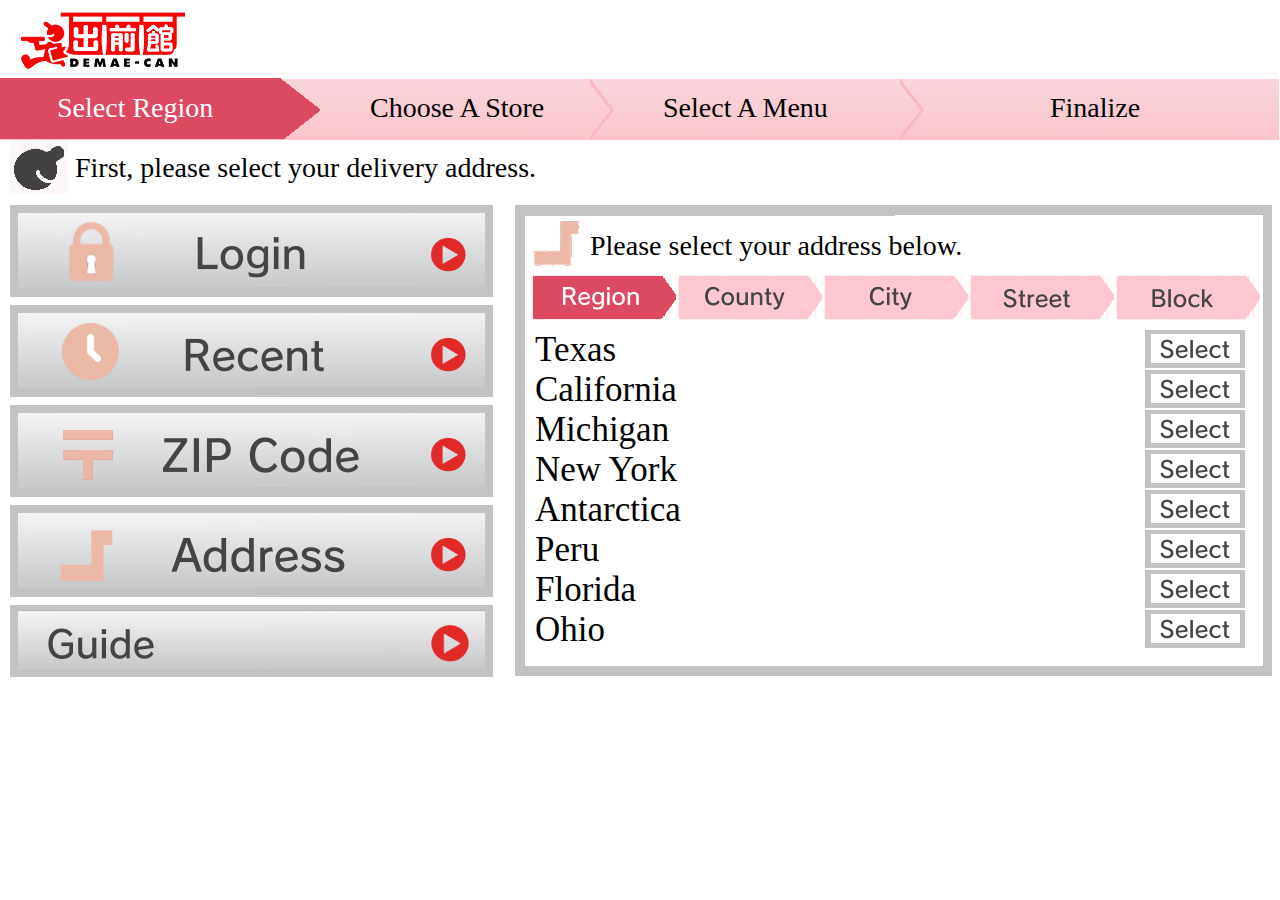
<file: index.html>
<!DOCTYPE html>
<html>
<head>
  <title>Demae-Can for Wii U</title>
  <link rel="stylesheet" href="address.css">
</head>
<body>

<div style="position:absolute; font-size:28px; left:75px; top:152px; z-index: 1;">
    First, please select your delivery address.
</div>

<div style="position:absolute; color:white; font-size:28px; left:57px; top:92px; z-index: 1;">
    Select Region
</div>

<div style="position:absolute; font-size:28px; left:370px; top:92px; z-index: 1;">
    Choose A Store
</div>

<div style="position:absolute; font-size:28px; left:663px; top:92px; z-index: 1;">
    Select A Menu
</div>

<div style="position:absolute; font-size:28px; left:1050px; top:92px; z-index: 1;">
    Finalize
</div>

<div style="position:absolute; font-size:28px; left:590px; top:230px; z-index: 1;">
    Please select your address below.
</div>

<div style="position:absolute; font-size:35px; left:535px; top:330px; z-index: 1;">
    Texas
</div>

<div style="position:absolute; font-size:35px; left:535px; top:370px; z-index: 1;">
    California
</div>

<div style="position:absolute; font-size:35px; left:535px; top:410px; z-index: 1;">
    Michigan
</div>

<div style="position:absolute; font-size:35px; left:535px; top:450px; z-index: 1;">
    New York
</div>

<div style="position:absolute; font-size:35px; left:535px; top:490px; z-index: 1;">
    Antarctica
</div>

<div style="position:absolute; font-size:35px; left:535px; top:530px; z-index: 1;">
    Peru
</div>

<div style="position:absolute; font-size:35px; left:535px; top:570px; z-index: 1;">
    Florida
</div>

<div style="position:absolute; font-size:35px; left:535px; top:610px; z-index: 1;">
    Ohio
</div>

<img src="img/logo.png">
<img src="img/orderbar.png" class="orderbar">
<img src="img/select1.png" class="select">
<img src="img/demaeman.png" class="demaeman">
<img src="img/divider.png" class="divider1">
<img src="img/divider.png" class="divider2">
<img src="img/address.png" class="location">
<img src="img/menu.png" class="menu">
<img src="icons/addressMenu.png" class="addressicon">
<img src="img/region.png" class="regionbutton">

<a href="placeholder.html">
  <img src="img/login.png" class="login">
</a>

<a href="placeholder.html">
  <img src="img/recent.png" class="recent">
</a>

<a href="placeholder.html">
  <img src="img/guide.png" class="guide">
</a>

<a href="placeholder.html">
  <img src="img/zip.png" class="zip">
</a>

<a href="placeholder.html">
  <img src="img/county.png" class="county">
</a>

<a href="placeholder.html">
  <img src="img/city.png" class="city">
</a>

<a href="placeholder.html">
  <img src="img/street.png" class="street">
</a>

<a href="placeholder.html">
  <img src="img/block.png" class="block">
</a>

<a href="placeholder.html">
  <img src="img/select.png" class="select1">
</a>

<a href="placeholder.html">
  <img src="img/select.png" class="select2">
</a>

<a href="placeholder.html">
  <img src="img/select.png" class="select3">
</a>

<a href="placeholder.html">
  <img src="img/select.png" class="select4">
</a>

<a href="placeholder.html">
  <img src="img/select.png" class="select5">
</a>

<a href="placeholder.html">
  <img src="img/select.png" class="select6">
</a>

<a href="placeholder.html">
  <img src="img/select.png" class="select7">
</a>

<a href="placeholder.html">
  <img src="img/select.png" class="select8">
</a>
</file>
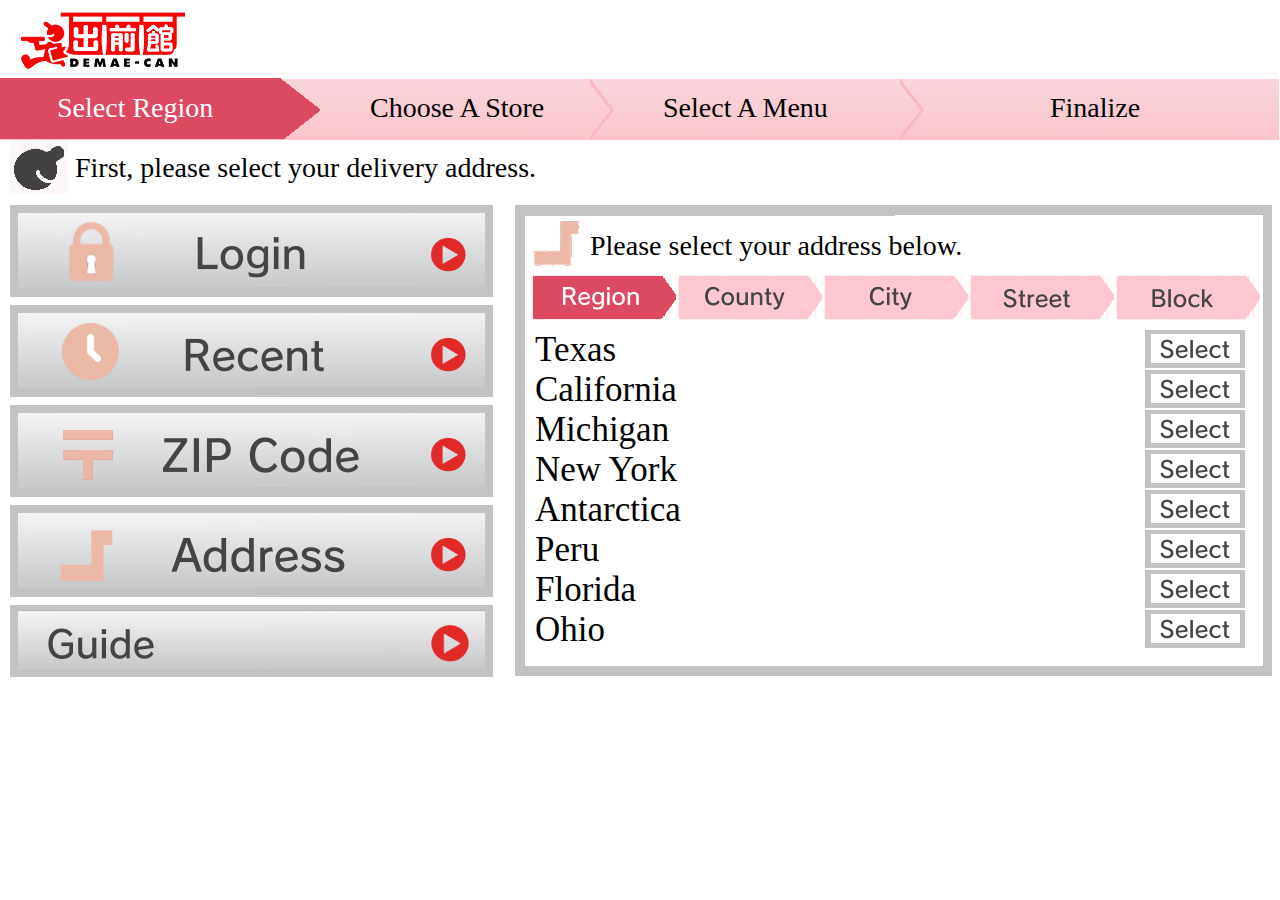
<file: address.html>
<!DOCTYPE html>
<html>
<head>
  <link rel="stylesheet" href="address.css">
</head>
<body>

<div style="position:absolute; font-size:28px; left:75px; top:152px; z-index: 1;">
    First, please select your delivery address.
</div>

<div style="position:absolute; color:white; font-size:28px; left:57px; top:92px; z-index: 1;">
    Select Region
</div>

<div style="position:absolute; font-size:28px; left:370px; top:92px; z-index: 1;">
    Choose A Store
</div>

<div style="position:absolute; font-size:28px; left:663px; top:92px; z-index: 1;">
    Select A Menu
</div>

<div style="position:absolute; font-size:28px; left:1050px; top:92px; z-index: 1;">
    Finalize
</div>

<div style="position:absolute; font-size:28px; left:590px; top:230px; z-index: 1;">
    Please select your address below.
</div>

<div style="position:absolute; font-size:35px; left:535px; top:330px; z-index: 1;">
    Texas
</div>

<div style="position:absolute; font-size:35px; left:535px; top:370px; z-index: 1;">
    California
</div>

<div style="position:absolute; font-size:35px; left:535px; top:410px; z-index: 1;">
    Michigan
</div>

<div style="position:absolute; font-size:35px; left:535px; top:450px; z-index: 1;">
    New York
</div>

<div style="position:absolute; font-size:35px; left:535px; top:490px; z-index: 1;">
    Antarctica
</div>

<div style="position:absolute; font-size:35px; left:535px; top:530px; z-index: 1;">
    Peru
</div>

<div style="position:absolute; font-size:35px; left:535px; top:570px; z-index: 1;">
    Florida
</div>

<div style="position:absolute; font-size:35px; left:535px; top:610px; z-index: 1;">
    Ohio
</div>

<img src="img/logo.png">
<img src="img/orderbar.png" class="orderbar">
<img src="img/select1.png" class="select">
<img src="img/demaeman.png" class="demaeman">
<img src="img/divider.png" class="divider1">
<img src="img/divider.png" class="divider2">
<img src="img/address.png" class="location">
<img src="img/menu.png" class="menu">
<img src="icons/addressMenu.png" class="addressicon">
<img src="img/region.png" class="regionbutton">

<a href="placeholder.html">
  <img src="img/login.png" class="login">
</a>

<a href="placeholder.html">
  <img src="img/recent.png" class="recent">
</a>

<a href="placeholder.html">
  <img src="img/guide.png" class="guide">
</a>

<a href="placeholder.html">
  <img src="img/zip.png" class="zip">
</a>

<a href="placeholder.html">
  <img src="img/county.png" class="county">
</a>

<a href="placeholder.html">
  <img src="img/city.png" class="city">
</a>

<a href="placeholder.html">
  <img src="img/street.png" class="street">
</a>

<a href="placeholder.html">
  <img src="img/block.png" class="block">
</a>

<a href="placeholder.html">
  <img src="img/select.png" class="select1">
</a>

<a href="placeholder.html">
  <img src="img/select.png" class="select2">
</a>

<a href="placeholder.html">
  <img src="img/select.png" class="select3">
</a>

<a href="placeholder.html">
  <img src="img/select.png" class="select4">
</a>

<a href="placeholder.html">
  <img src="img/select.png" class="select5">
</a>

<a href="placeholder.html">
  <img src="img/select.png" class="select6">
</a>

<a href="placeholder.html">
  <img src="img/select.png" class="select7">
</a>

<a href="placeholder.html">
  <img src="img/select.png" class="select8">
</a>
</file>
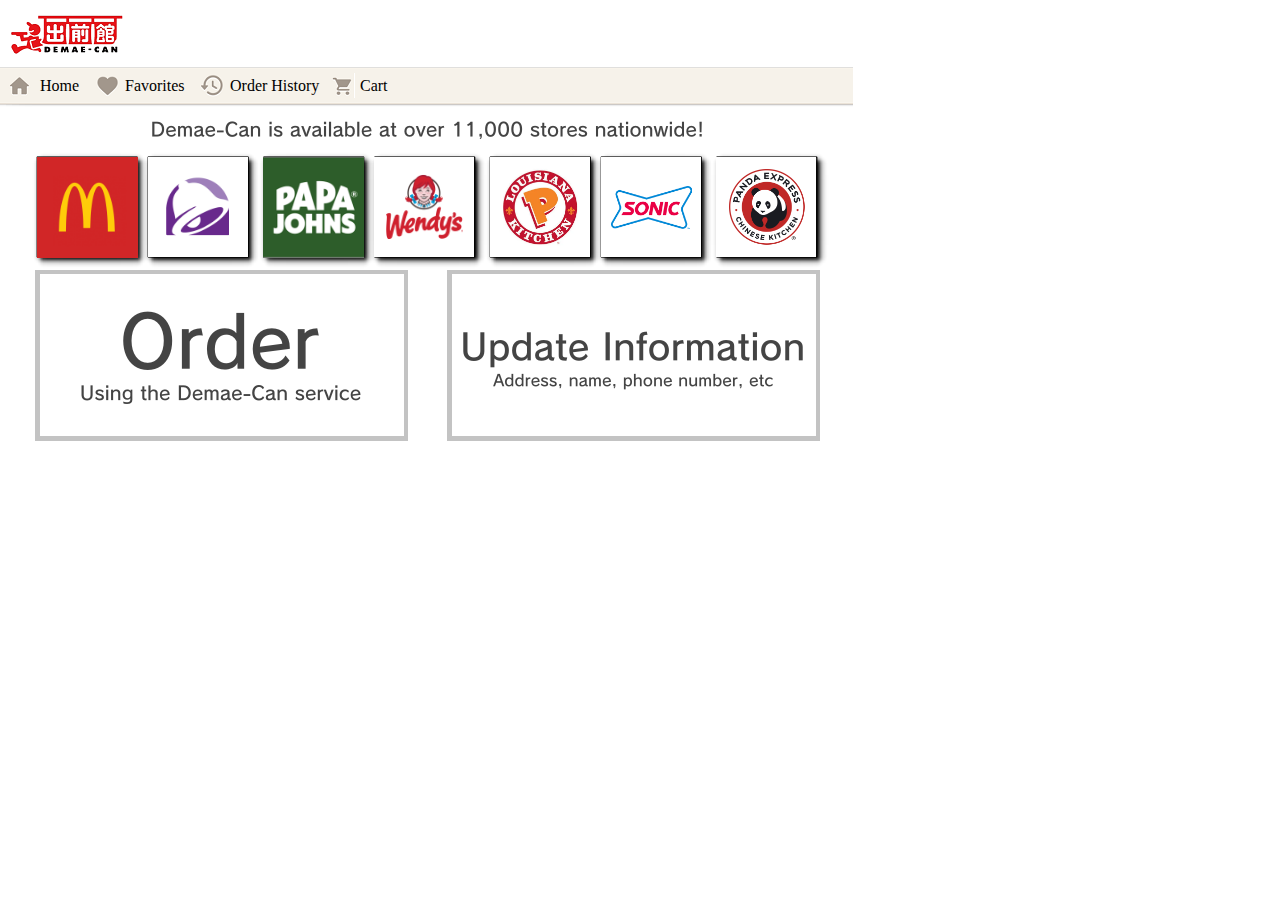
<file: home.html>
<!DOCTYPE html>
<html>
<head>
  <link rel="stylesheet" href="home.css">
</head>
<body>

<div style="position:absolute; left:40px; top:77px; z-index: 1;">
    Home
</div>

<div style="position:absolute; left:125px; top:77px; z-index: 1;">
    Favorites
</div>

<div style="position:absolute; left:230px; top:77px; z-index: 1;">
    Order History
</div>

<div style="position:absolute; left:360px; top:77px; z-index: 1;">
    Cart
</div>


<img src="hometext1.png">
<img src="restaurantlogos.png">
<img src="homemenubar.png">
<img src="demaelogo.png">
<img src="homeicon.png">
<img src="favoritesicon.png">
<img src="orderhistory.png">
<img src="carticon.png">


<a href="login.html">
  <img src="order.png">
</a>

<a href="updateinfo.html">
  <img src="updateinfo.png">
</a>
</file>
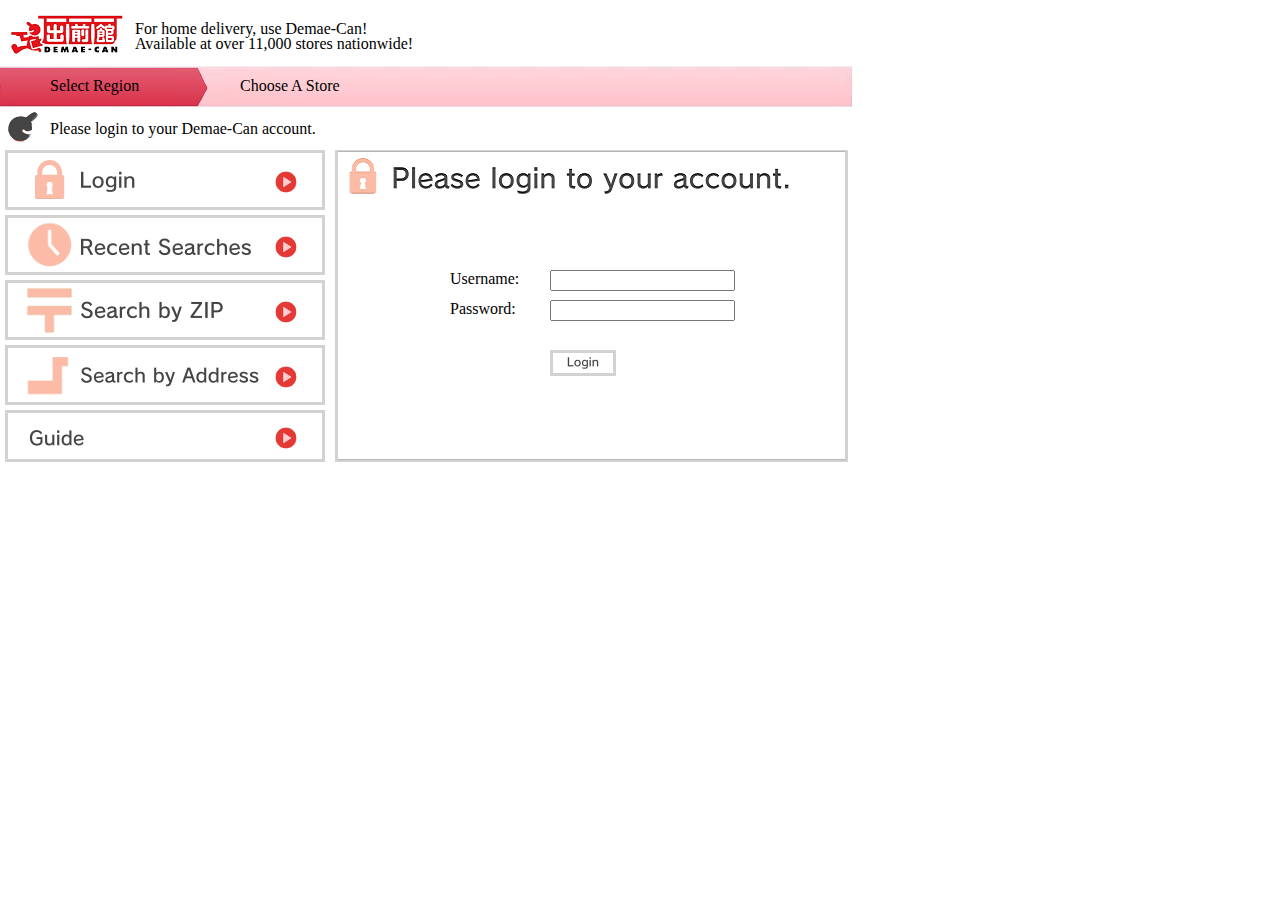
<file: login.html>
<!DOCTYPE html>
<html>
<head>
  <link rel="stylesheet" href="login.css">
</head>
<body>

<div style="position:absolute; left:50px; top:77px; z-index: 1;">
    Select Region
</div>

<div style="position:absolute; left:240px; top:77px; z-index: 1;">
    Choose A Store
</div>

<div style="position:absolute; left:135px; top:20px; z-index: 1;">
    For home delivery, use Demae-Can!
</div>

<div style="position:absolute; left:135px; top:35px; z-index: 1;">
    Available at over 11,000 stores nationwide!
</div>

<div style="position:absolute; left:50px; top:120px; z-index: 1;">
    Please login to your Demae-Can account.
</div>

<div style="position:absolute; left:450px; top:270px; z-index: 1;">
    Username:
</div>

<div style="position:absolute; left:450px; top:300px; z-index: 1;">
    Password:
</div>

<img src="login.png">

<a href="recent.html">
  <img src="recent.png">
</a>

<a href="zipcode.html">
  <img src="zipcode.png">
</a>

<a href="address.html">
  <img src="address.png">
</a>

<a href="guide.html">
  <img src="guide.png">
</a>

<a href="recent.html">
  <img src="loginbutton.png">
</a>

<input class="username">
<input class="password">

<img src="menubar.png">
<img src="demaelogo.png">
<img src="selectedoption.png">
<img src="demaeman.png">
<img src="loginmenu.png">
</file>
<file: address.css>
.orderbar {
	position: absolute;
	top: 73px;
	left: -1px;
}

.select {
	position: absolute;
	top: 78px;
	left: -1px;
}

.demaeman {
	position: absolute;
	top: 140px;
	left: 10px;
}

.login {
	position: absolute;
	top: 205px;
	left: 10px;
}

.recent {
	position: absolute;
	top: 305px;
	left: 10px;
}

.location {
	position: absolute;
	top: 505px;
	left: 10px;
}

.zip {
	position: absolute;
	top: 405px;
	left: 10px;
}

.guide {
	position: absolute;
	top: 605px;
	left: 10px;
}

.divider1 {
	position: absolute;
	top: 73px;
	left: 590px;
}

.divider2 {
	position: absolute;
	top: 73px;
	left: 900px;
}

.menu {
	position: absolute;
	top: 205px;
	left: 515px;
}

.addressicon {
	position: absolute;
	top: 215px;
	left: 530px;
}

.regionbutton {
	position: absolute;
	top: 275px;
	left: 530px;
}

.county {
	position: absolute;
	top: 275px;
	left: 676px;
}

.city {
	position: absolute;
	top: 275px;
	left: 822px;
}

.street {
	position: absolute;
	top: 275px;
	left: 968px;
}

.block {
	position: absolute;
	top: 275px;
	left: 1114px;
}

.select1 {
	position: absolute;
	top: 330px;
	left: 1145px;
}

.select2 {
	position: absolute;
	top: 370px;
	left: 1145px;
}

.select3 {
	position: absolute;
	top: 410px;
	left: 1145px;
}

.select4 {
	position: absolute;
	top: 450px;
	left: 1145px;
}

.select5 {
	position: absolute;
	top: 490px;
	left: 1145px;
}

.select6 {
	position: absolute;
	top: 530px;
	left: 1145px;
}

.select7 {
	position: absolute;
	top: 570px;
	left: 1145px;
}

.select8 {
	position: absolute;
	top: 610px;
	left: 1145px;
}
</file>
<file: home.css>
img[src^=homemenubar] {
position: absolute;
top: 66px;
left: -1px;

}

img[src^=demaelogo] {
position: absolute;
top: 10px;
left: 5px;

}

img[src^=hometext1] {
position: absolute;
top: 115px;
left: 0px;
z-index: 1;

}

img[src^=restaurantlogos] {
position: absolute;
top: 145px;
left: 0px;
z-index: 1;

}

img[src^=order] {
position: absolute;
top: 270px;
left: 35px;
z-index: 1;

}

img[src^=orderhistory] {
position: absolute;
top: 10px;
left: 700px;
z-index: 1;

}

img[src^=homeicon] {
position: absolute;
top: 73px;
left: 7px;
z-index: 1;

}

img[src^=favoritesicon] {
position: absolute;
top: 73px;
left: 95px;
z-index: 1;

}

img[src^=orderhistory] {
position: absolute;
top: 73px;
left: 200px;
z-index: 1;

}

img[src^=carticon] {
position: absolute;
top: 73px;
left: 330px;
z-index: 1;

}

img[src^=updateinfo] {
position: absolute;
top: 270px;
left: 447px;
z-index: 1;

}
</file>
<file: login.css>
img[src^=menubar] {
position: absolute;
top: 66px;
left: -1px;

}

img[src^=demaelogo] {
position: absolute;
top: 10px;
left: 5px;

}

img[src^=selectedoption] {
position: absolute;
top: 66px;
left: -20px;

}

img[src^=login] {
position: absolute;
top: 150px;
left: 5px;

}

img[src^=recent] {
position: absolute;
top: 215px;
left: 5px;

}

img[src^=zipcode] {
position: absolute;
top: 280px;
left: 5px;

}

img[src^=address] {
position: absolute;
top: 345px;
left: 5px;

}

img[src^=guide] {
position: absolute;
top: 410px;
left: 5px;

}

img[src^=demaeman] {
position: absolute;
top: 110px;
left: 5px;
z-index: 1;

}

img[src^=loginmenu] {
position: absolute;
top: 150px;
left: 335px;

}

img[src^=loginbutton] {
position: absolute;
top: 350px;
left: 550px;
z-index: 1;

}

.username {
position: absolute;
top: 270px;
left: 550px;
z-index: 1;

}

.password {
position: absolute;
top: 300px;
left: 550px;
z-index: 1;

}
</file>
